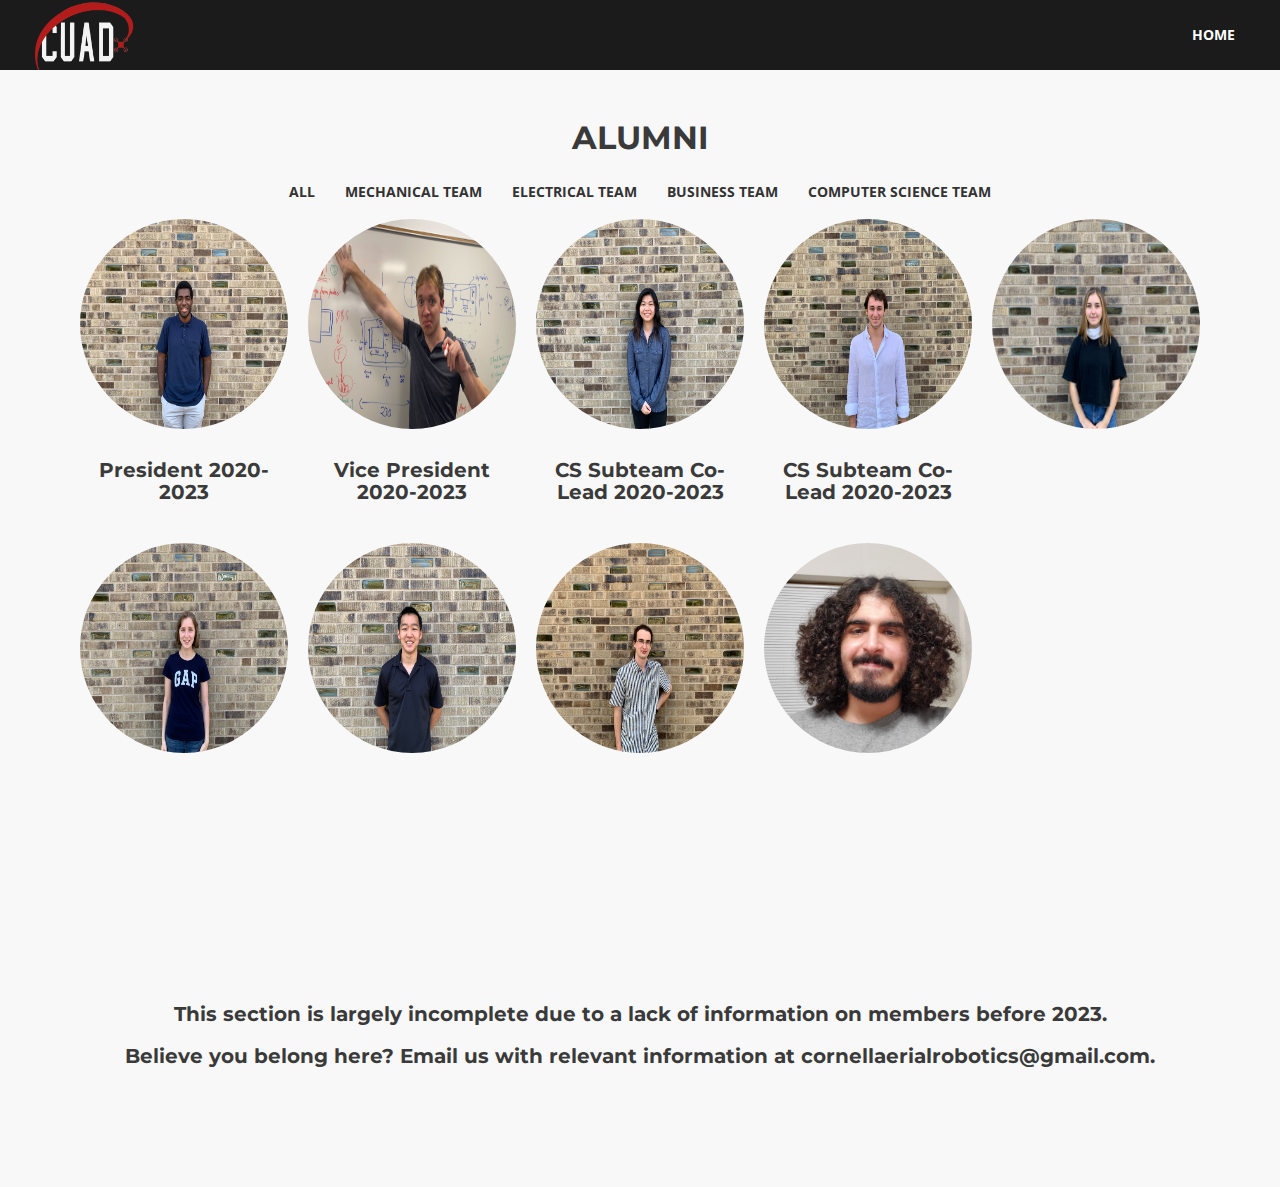
<file: alumni.html>
<!DOCTYPE html>
<html>

<head>
 
  <meta charset="utf-8" />
  <meta content="width=device-width, initial-scale=1, maximum-scale=1, user-scalable=no" name="viewport">
  <!-- css -->
  <link href="https://fonts.googleapis.com/css?family=Montserrat:400,700|Open+Sans:400,300,700,800" rel="stylesheet" media="screen">

  <link href="css/bootstrap.min.css" rel="stylesheet" media="screen">
  <link href="css/style.css" rel="stylesheet" media="screen">
  <link href="color/default.css" rel="stylesheet" media="screen">
  <style>
    .home-section {
	width: 100%;
	padding: 100px 0px 100px 0px !important;
}
</style>
</head>

<body>
  <!-- Navigation -->
  <nav class="navbar navbar-default" role="navigation">
    <div class="container" style="margin: 0px; width: 100%">
      <div class="navbar-header">
        <button type="button" class="navbar-toggle" data-toggle="collapse" data-target=".navbar-ex1-collapse">
          <span class="sr-only">Toggle nav</span>
          <span class="icon-bar"></span>
          <span class="icon-bar"></span>
          <span class="icon-bar"></span>
        </button>

        <!-- Logo text or image -->
        <a class="navbar-brand" href="index.html">
          <img src="img/CUAD_Logo.png" alt="" style="max-width: 160px; margin-top: -25px; max-height: 70px; padding-left: 15px" /> </a>


      </div>
      <div class="navigation collapse navbar-collapse navbar-ex1-collapse">
        <ul class="nav navbar-nav">
          <li class="current">
            <a href="index.html">Home</a>
          </li>
        </ul>
      </div>
    </div>
  </nav>

  <!--Alumni-->
  <!--This code is verbatim from the index file with minor changes. -->
  <section id="members" class="home-section bg-gray">
    <div class="container">
      <div class="filter">
        <h2>ALUMNI</h2>
        <button data-name='*' class="btn bg-gray">All</button>
        <button data-name=".Mechanical-Team" class="btn bg-gray">Mechanical Team</button>
        <button data-name=".Electrical-Team" class="btn bg-gray">Electrical Team</button>
        <button data-name=".Business-Team" class="btn bg-gray">Business Team</button>
        <button data-name=".CS-Team" class="btn bg-gray">Computer Science Team</button>
      </div>
      <div class="grid">
        <a href="https://www.linkedin.com/in/nicholas-george-89900a1a3/">
        <div class="team-member">
          <div class="grid-item Electrical-Team">
            <div class="box-team">
              <img src="Member-Profile-Pictures/Alumni/Nicholas_George_2023.jpg" alt="" class="img-circle img-responsive" />
              <div class="text-pos">
                <div class="name">Nicholas George</div>
                <div class="major">ECE</div>
                <div class="year">2023</div>
              </div>
            </div>
            <h5>President 2020-2023</h5>
          </div>
        </div>
        </a>
        <a href="https://www.linkedin.com/in/cole-dawson-626196211/">
        <div class="team-member">
          <div class="grid-item Mechanical-Team">
            <div class="box-team">
              <img src="Member-Profile-Pictures/Alumni/Cole_Dawson_2023_Silly.jpg" alt="" class="img-circle img-responsive" />
              <div class="text-pos">
                <div class="name">Cole Dawson</div>
                <div class="major">Mechanical Engineering</div>
                <div class="year">2023</div>
              </div>
            </div>
           <h5>Vice President 2020-2023</h5>
          </div>
        </div>
        </a>
        <div class="team-member">
            <div class="grid-item CS-Team">
              <div class="box-team">
                <img src="Member-Profile-Pictures/Alumni/Mavis_Lee_2023.jpg" alt="" class="img-circle img-responsive" />
                <div class="text-pos">
                  <div class="name">Mavis Lee</div>
                  <div class="major">Computer Science</div>
                  <div class="year">2023</div>
                </div>
              </div>
             <h5>CS Subteam Co-Lead 2020-2023</h5>
            </div>
          </div>
        <div class="team-member">
          <div class="grid-item CS-Team">
            <div class="box-team">
              <img src="Member-Profile-Pictures/Alumni/Diego_Fernadez_2024.jpg" alt="" class="img-circle img-responsive" />
              <div class="text-pos">
                <div class="name">Diego Fernandez</div>
                <div class="major">Computer Science</div>
                <div class="year">2024</div>
              </div>
            </div>
           <h5>CS Subteam Co-Lead 2020-2023</h5>
          </div>
        </div>
        <div class="team-member">
            <div class="grid-item Electrical-Team">
              <div class="box-team">
                <img src="Member-Profile-Pictures/Alumni/Juliet_DeNapoli_2023.jpg" alt="" class="img-circle img-responsive" />
                <div class="text-pos">
                  <div class="name">Juliet DeNapoli</div>
                  <div class="major">ECE</div>
                  <div class="year">2023</div>
                </div>
              </div>
            </div>
          </div>
        <div class="team-member">
          <div class="grid-item CS-Team">
            <div class="box-team">
              <img src="Member-Profile-Pictures/Alumni/Dina_Brustein_2024.jpg" alt="" class="img-circle img-responsive" />
              <div class="text-pos">
                <div class="name">Dina Brustein</div>
                <div class="major">Computer Science</div>
                <div class="year">2024</div>
              </div>
            </div>
          </div>
        </div>
        <div class="team-member">
          <div class="grid-item CS-Team">
            <div class="box-team">
              <img src="Member-Profile-Pictures/Alumni/Eric_Zhang_2023.jpg" alt="" class="img-circle img-responsive" />
              <div class="text-pos">
                <div class="name">Eric Zhang</div>
                <div class="major">Computer Science</div>
                <div class="year">2023</div>
              </div>
            </div>
          </div>
        </div>
        <div class="team-member">
          <div class="grid-item CS-Team">
            <div class="box-team">
              <img src="Member-Profile-Pictures/Alumni/James_Goodling_2022.jpg" alt="" class="img-circle img-responsive" />
              <div class="text-pos">
                <div class="name">James Goodling</div>
                <div class="major">Computer Science</div>
                <div class="year">2022</div>
              </div>
            </div>
          </div>
        </div>
        <div class="team-member">
          <div class="grid-item Electrical-Team">
            <div class="box-team ">
                <img src="Member-Profile-Pictures/Alumni/Omar_Elhosseni_2023.jpg" alt="" style="width: 18em" class="img-circle img-responsive" />
                <div class="text-pos">
                <div class="name">Omar Elhosseni</div>
                <div class="major">ECE</div>
                <div class="year">2023</div>
              </div>
            </div>
          </div>
        </div>
      </div>
  </section>

  <section id="bottom-widget" class="home-section bg-gray">
    <div class="container">
      <div class="row">
        <h5>This section is largely incomplete due to a lack of information on members before 2023.</h5>
        <h5>Believe you belong here? Email us with relevant information at cornellaerialrobotics@gmail.com.</h5>
      </div>
    </div>
  </section>

  <a href="#" class="back-to-top">
    <i class="fa fa-chevron-up"></i>
  </a>

  <!-- js -->
  <script src="js/jquery.js"></script>
  <script src="js/bootstrap.min.js"></script>
  <script src="js/wow.min.js"></script>
  <script src="js/mb.bgndGallery.js"></script>
  <script src="js/mb.bgndGallery.effects.js"></script>
  <script src="js/jquery.simple-text-rotator.min.js"></script>
  <script src="js/jquery.scrollTo.min.js"></script>
  <script src="js/jquery.nav.js"></script>
  <script src="js/modernizr.custom.js"></script>
  <script src="js/grid.js"></script>
  <script src="js/stellar.js"></script>
  <script src="js/isotope.pkgd.min.js"></script>
  <!-- Template Custom Javascript File -->
  <script src="js/custom.js"></script>
  <script>
    var $grid = $('.grid').isotope({
      itemSelector: '.grid-item',
      layoutMode: 'fitRows',
      getSortData: {
        name: function (element) {
          return $(element).text();
        }
      }
    });

    $(window).resize(function() {
      $grid.isotope({
        layoutMode: getLayout()
      });
      $grid.item({
        width: setWidth()
      })
    });

    function getLayout() {
      if ($(window).width() < 500) {
        return 'vertical'
      } else {  //This code doesn't seem to 100% resolve the issue. Circles are still wack...
        return 'fitRows'
      }
    }

    
    $('.filter button').on("click", function () {
      var value = $(this).attr('data-name');
      $grid.isotope({
        filter: value
      });
      $('.filter button').removeClass('active');
      $(this).addClass('active');
    })
    $('.sort button').on("click", function () {
      var value = $(this).attr('data-name');
      $grid.isotope({
        sortBy: value
      });
      $('.sort button').removeClass('active');
      $(this).addClass('active');
    })
  </script>
  <script>
  $(window).load(function() {
    $('.navbar-default').css('display', 'block');
    $('.navbar-default').addClass('fixed-to-top');
  });
  $(window).scroll(function() {
    $('.navbar-default').css('display', 'block');
    $('.navbar-default').addClass('fixed-to-top');
  });

  //This is more spaghetti than the shit you'll find it italy, but it WORKS. 
  //FUCK YOU, JS. 
  //If you know what you're doing feel free to change this, but the NavBar
  //should ALWAYS be present on the Alumni page. 
</script>
  

</body>

</html>

<!-- this is a feature to be added later. 
Goal is to compile all the alumni onto one page, and sort by relevant titles (like on the main site) including:
All
Leads
Meche
ECE
CS
Business

All categories would be sorted by year (Newest at top most likely)

Like on the website, the following would be catalogued about each alumni:
Major
Graduation Year
Lead Status (with year added) (i.e "President 2019-2023" or "Mechanical Subteam Lead 2019-2023") 
LinkedIn/Landing Page (assuming this is ever added to the main site)

This should match the way current members are presented on the website. 

The real roadblock would be getting info on members pre-2019. 
Only data we have is old commits containing pictures and possibly old data on campusgroups?
Once we begin implementing this we can hunt for relevant data. 

-->
</file>
<file: color/default.css>
a, a:hover {
  color: #ce1e1e;
}


/* Back to top button */
.back-to-top {
  background: #ce1e1e;
  color: #fff;
}


.back-to-top:focus {
  background: #ce1e1e;
  color: #fff;
}

.back-to-top:hover {
  background: #ce1e1e;
  color: #fff;
}

.navbar-default {
  background: #1b1b1b;
}

.form-control:focus {
  border-color: #ce1e1e;
  -webkit-box-shadow: inset 0 1px 1px rgba(0, 0, 0, .075), 0 0 2px #ce1e1e;
  box-shadow: inset 0 1px 1px rgba(0, 0, 0, .075), 0 0 2px #ce1e1e;
}

.service .carousel-indicators .active {
  background: #ce1e1e;
}

.btn-theme {
  background: #ce1e1e;
}

.contact-widget i {
  color: #ce1e1e;
}
</file>
<file: css/style.css>
/*
  Theme Name: Alstar
  Theme URL: https://bootstrapmade.com/alstar-free-parallax-bootstrap-template/
  Author: BootstrapMade.com
  Author URL: https://bootstrapmade.com
*/

/* ================================
Imports
================================= */
@import url('font-awesome.min.css');
@import url('simpletextrotator.css');
@import url('overwrite.css');
@import url('animate.css');

/* ================================
General
================================= */

body{
	text-align: center;
	font-family: 'Open Sans', sans-serif;
	font-size: 14px;
	line-height: 1.6em;
}

h1 {
	font-size: 36px;
}
h2 {
	font-size: 32px;
}
h3 {
	font-size: 28px;
}
h4 {
	font-size: 24px;
}
h5 {
	font-size: 20px;
}
h6 {
	font-size: 18px;
}

h1,h2,h3,h4,h5,h6,.h1,.h2,.h3,.h4,.h5,.h6{
	color: #3a3a3a;
	font-weight: 700;
	margin-bottom: 20px;
	font-family: 'Montserrat', sans-serif;
}


.lead{
	font-weight: 400;
}

button {
	display: inline-block;
	margin-bottom: 0;
	margin-bottom: 10px;
	padding: 6px 12px;
	border: 1px solid transparent;
	vertical-align: middle;
	text-align: center;
	white-space: nowrap;
	font-weight: normal;
	font-size: 14px;
	line-height: 1.428571429;
	cursor: pointer;
	-webkit-user-select: none;
	-moz-user-select: none;
	-ms-user-select: none;
	-o-user-select: none;
	user-select: none;
}
button.navbar-toggle {
	background: #2b2b2b;
	border: none;
	color: #fff;
}

.btn-theme,.btn-theme:hover,.btn-theme:focus{
	color: #fff; /*#fff*/
	background: #fff;
}
.btn-theme:hover{
	background: transparent !important;
	border-color: #999;
	color: #999;
}


/* ================================
margin, padding
================================= */
.mar-top0 {
	margin-top: 0;
}
.mar-top10 {
	margin-top: 10px;
}
.mar-top20 {
	margin-top: 20px;
}
.mar-top30 {
	margin-top: 30px;
}
.mar-top40 {
	margin-top: 40px;
}


/* Back to top button */
.back-to-top {
  position: fixed;
  display: none;
  padding: 6px 12px 9px 12px;
  font-size: 16px;
  border-radius: 2px;
  right: 15px;
  bottom: 15px;
  transition: background 0.5s;
  z-index:1000;
}

@media (max-width: 768px) {
  .back-to-top {
    bottom: 15px;
  }
}

.back-to-top:focus {
  outline: none;
}

/* ================================
Navbar
================================= */

nav.navbar{
	position: fixed;
	top: -72px;
	margin-bottom: 0px;
	padding: 10px 0px 10px 0px;
	width: 100%;
	border-radius: 0px;
	transition: all 0.2s;
}

.navbar-nav{
	float: right;
}

nav.navbar.fixed-to-top{
	top: 0px;
}

.navbar-default{
	border: none;
	border-bottom: none;
	opacity: 1;
	display: none;
	z-index: 9999;
}

.navbar-default .navbar-nav>li>a {
	color: #fff;
	font-weight: 700;
	text-transform: uppercase;
}

.navbar-default .navbar-nav>li>a:hover{
	color: #ce1e1e;
	cursor: pointer;
	-webkit-transition: all 300ms ease-in-out;
	-moz-transition: all 300ms ease-in-out;
	-ms-transition: all 300ms ease-in-out;
	-o-transition: all 300ms ease-in-out;
	transition: all 300ms ease-in-out;
	outline: 0;
}

.navbar-default .navbar-nav>li>a:active{
	color: #ce1e1e  /*changed from #fff*/
}
/* brand / logo */
.navbar-default .navbar-brand{
	color: #fff;
	/*text-transform: uppercase;*/
	font-weight: 700;
	font-size: 2em;
}


/* ================================
Home sections
================================= */

.home-section {
	width: 100%;
	padding: 150px 0px 150px 0px;
}

/* --- heading --- */
.section-heading {
	margin-bottom: 50px;
}

.section-heading h2 {
	font-size: 38px;
	text-transform: uppercase;
}

.section-heading .heading-line {
	margin:0 auto;
	display: block;
	height: 1px;
	width: 80px;
	background: #333;
	margin-top: 10px;
	margin-bottom: 20px;
}


/* --- section bg var --- */

.bg-white {
	background: #fff;
}

.bg-gray {
	background: #f8f8f8;
}

.bg-dark {
	background: #575757;
}


/* --- section content general color --- */

.color-light h1,.color-light h2,.color-light h3,.color-light h4,.color-light h5,.color-light h6 {
	color: #fff;
}


.color-light p {
	color: #eee;
}


/* ==========================
Parallax
============================= */

#parallax2{
	background-image: url(../img/parallax/2.jpg);
}


/* ================================
Intro
================================= */

#intro {
	position: relative;
	margin: 0 auto;
	width: 100%;
	overflow-x: hidden;
	height:100vh;
	z-index:2;
	background-size:cover;

}

.intro-text {
  display: flex;
  justify-content: center;
  align-items: center;
  flex-direction: column;
  text-align: center;
  position: absolute;
  bottom: 0;
  top: 0;
  left: 0;
  right: 0;
  z-index:999;
}

.intro-text h1 {
	color:#fff;
	text-align:center;
	font-weight: 700;
	font-size: 40px;
	line-height:1.1em;
	padding-top:30px;
	text-transform: uppercase;

}

.line-spacer {
	width: 40%;
	margin:0 auto;
	margin-top: 20px;
	margin-bottom: 25px;
	border-bottom:1px solid #fff;
}

.intro-text p span {
	color:#fff;
	font-size: 24px;
	text-align:center;
	font-weight: 300;
}

/* ================================
About
================================= */

#about .about-img {
  height: 350px;
  overflow: hidden;
}

#about .about-img img {
  margin-left: -15px;
  max-width: 100%;
}

@media (max-width: 768px) {
  #about .about-img {
    height: 2em;
  }
  #about .about-img img {
    margin-left: 0;
    padding-bottom: 30px;
  }
}

#about .content h2 {
  color: #333;
  font-weight: 300;
  font-size: 24px;
  text-align: left;
  font-family: Arial, Helvetica, sans-serif;
}

#about .content h3 {
  color: #777;
  font-weight: 300;
  font-size: 18px;
  line-height: 2em;
  font-style: italic;
  text-align: left;
}

#about .content p {
  line-height: 2em;
  text-align: left;
}

#about .content p:last-child {
  margin-bottom: 0;
}

/* ================================
Team
================================= */
.box-team img {
	margin-bottom: 30px;
}

.grid-item {
    width: 20%; /*100% fixes Mobile but breaks desktop... WHAT*/
    padding: 10px;
    margin: 0px;
	color: black;
	position: relative;
	display: inline;
	/*justify-items: center;
	justify-content: space-evenly;*/
  }
  /*.Mechanical-Team {
    background:gray;
  }
  .Electrical-Team {
	background: gray;
  }
  .Business-Team {
    background: gray;
  }
  .container {
	  position: relative;
	  width: 80%;
  }*/
  .img-circle.img-responsive {
	opacity: 1;
	display: block;
	align-self: center;
	width: 20em;
	height: 15em;
	transition: .5s ease;
	backface-visibility: hidden;
  }
  .team-member:hover .img-circle.img-responsive {
	opacity: 0.3;
  }
  
  .text-pos {
	transition: .5s ease;
	opacity: 0;
	position: absolute;
	top: 30%;
	left: 50%;
	transform: translate(-50%, -50%);
	-ms-transform: translate(-50%, -50%);
	text-align: center;
  }
 
  .team-member:hover .text-pos{
	  opacity: 1;
  }
  .name{
	color:black;
	font-weight: bold;
	font-size: 20px;
	padding: 16px 32px;
  }
  .major.year {
	color:black;
	font-size: 16px;
	padding: 16px 32px;
  }



/* ================================
Services
================================= */
.service.carousel h4,.service.carousel p {
	text-align: left;
}


.service .carousel-control{
	background: none;
}
.embed-responsive {
  position: relative;
  display: block;
  height: 0;
  padding: 0;
  overflow: hidden;
}
.embed-responsive .embed-responsive-item,
.embed-responsive iframe,
.embed-responsive embed,
.embed-responsive object,
.embed-responsive video {
  position: absolute;
  top: 0;
  bottom: 0;
  left: 0;
  width: 100%;
  height: 100%;
  border: 0;
}
.embed-responsive-16by9 {
  padding-bottom: 56.25%;
}
.embed-responsive-4by3 {
  padding-bottom: 75%;
}

.service .screenshot{
	overflow: hidden;
	overflow: hidden;
	margin-right: auto;
	margin-left: auto;
}

.service .screenshot img{
	margin-right: auto;
	margin-left: auto;
	padding-left: 4px;
	width: 400px;
}

.service .carousel-indicators {
	position: relative;
	bottom: 0;
	left: 0;
	margin-top: 0px;
	margin-bottom: 0px;
	margin-left: 0px;
	padding: 5px;
	padding-bottom: 8px;
	width: 100%;
	background: #ffffff;
}

.service .carousel-indicators .active {
	width: 45px;
	height: 5px;
	border: none;
	border-radius: 0px;
}

.service .carousel-indicators li {
	display: inline-block;
	margin: 1px;
	width: 45px;
	height: 5px;
	border: none;
	border-radius: 0px;
	background: #eeeeee;
	text-indent: -999px;
	cursor: pointer;
}


/* ================================
Works
================================= */
.og-grid {
	list-style: none;
	padding: 20px 0;
	margin: 0 auto;
	text-align: center;
	width: 100%;
}

.og-grid li {
	display: inline-block;
	margin: 10px 5px 0 5px;
	vertical-align: top;
	height: 250px;
}

.og-grid li > a,
.og-grid li > a img {
	border: none;
	outline: none;
	display: block;
	position: relative;
}

.og-grid li.og-expanded > a::after {
	top: auto;
	border: solid transparent;
	content: " ";
	height: 0;
	width: 0;
	position: absolute;
	pointer-events: none;
	border-bottom-color: none;
	border-width: 15px;
	left: 50%;
	margin: -20px 0 0 -15px;
}

.og-expander {
	position: absolute;
	background: #FFF;
	top: auto;
	left: 0;
	width: 100%;
	margin-top: 10px;
	text-align: left;
	height: 0;
	overflow: hidden;
}

.og-expander-inner {
	padding: 50px 0;
	height: 100%;
}

.og-close {
	position: absolute;
	width: 40px;
	height: 40px;
	top: 20px;
	right: 20px;
	cursor: pointer;
}

.og-close::before,
.og-close::after {
	content: '';
	position: absolute;
	width: 100%;
	top: 50%;
	height: 1px;
	background: #888;
	-webkit-transform: rotate(45deg);
	-moz-transform: rotate(45deg);
	transform: rotate(45deg);
}

.og-close::after {
	-webkit-transform: rotate(-45deg);
	-moz-transform: rotate(-45deg);
	transform: rotate(-45deg);
}

.og-close:hover::before,
.og-close:hover::after {
	background: #333;
}

.og-fullimg,
.og-details {
	width: 50%;
	float: left;
	height: 100%;
	overflow: hidden;
	position: relative;
}

.og-details {
	padding: 0 40px 0 0;
}

.og-fullimg {
	text-align: center;
}

.og-fullimg img {
	display: inline-block;
	max-height: 100%;
	max-width: 100%;
}

.og-details h4 {
	font-weight: 300;
	margin-bottom: 10px;
}

.og-details p {
	font-weight: 300;
	font-size: 16px;
	line-height: 1.6em;
	color: #555;
}

.og-details a {
	font-weight: 700;
	display: inline-block;
	margin: 30px 0 0;
	outline: none;
}


.og-details a:hover {
	border-color: #999;
	color: #999;
}

.og-loading {
	width: 20px;
	height: 20px;
	border-radius: 50%;
	background: #ddd;
	box-shadow: 0 0 1px #ccc, 15px 30px 1px #ccc, -15px 30px 1px #ccc;
	position: absolute;
	top: 50%;
	left: 50%;
	margin: -25px 0 0 -25px;
	-webkit-animation: loader 0.5s infinite ease-in-out both;
	-moz-animation: loader 0.5s infinite ease-in-out both;
	animation: loader 0.5s infinite ease-in-out both;
}

@-webkit-keyframes loader {
	0% { background: #ddd; }
	33% { background: #ccc; box-shadow: 0 0 1px #ccc, 15px 30px 1px #ccc, -15px 30px 1px #ddd; }
	66% { background: #ccc; box-shadow: 0 0 1px #ccc, 15px 30px 1px #ddd, -15px 30px 1px #ccc; }
}

@-moz-keyframes loader {
	0% { background: #ddd; }
	33% { background: #ccc; box-shadow: 0 0 1px #ccc, 15px 30px 1px #ccc, -15px 30px 1px #ddd; }
	66% { background: #ccc; box-shadow: 0 0 1px #ccc, 15px 30px 1px #ddd, -15px 30px 1px #ccc; }
}

@keyframes loader {
	0% { background: #ddd; }
	33% { background: #ccc; box-shadow: 0 0 1px #ccc, 15px 30px 1px #ccc, -15px 30px 1px #ddd; }
	66% { background: #ccc; box-shadow: 0 0 1px #ccc, 15px 30px 1px #ddd, -15px 30px 1px #ccc; }
}

@media screen and (max-width: 830px) {

	.og-expander h3 { font-size: 32px; }
	.og-expander p { font-size: 13px; }
	.og-expander a { font-size: 12px; }

}

@media screen and (max-width: 650px) {

	.og-fullimg { display: none; }
	.og-details { float: none; width: 100%; }

}

/* ================================
Contact
================================= */

.validation {
  color: red;
  display:none;
  margin: 0;
  font-weight:400;
  font-size:13px;
}

#sendmessage {
  color: green;
  border:1px solid green;
  display:none;
  text-align:center;
  padding:15px;
  font-weight:600;
  margin-bottom:15px;
}

#errormessage {
  color: red;
  display:none;
  border:1px solid red;
  text-align:center;
  padding:15px;
  font-weight:600;
  margin-bottom:15px;
}

#sendmessage.show, #errormessage.show, .show {
	display:block;
}

/* ================================
Clients
================================= */
ul.clients {
	list-style: none;
}
ul.clients li {
	display: inline;
}


/* ================================
Bottom widget
================================= */
#bottom-widget {
  overflow: hidden;
}
ul.social-network {
	margin: 0;
	margin-left:0;
	padding-left: 0;
	list-style: none;
}
ul.social-network li {
	display: inline;
	margin: 5px 5px;
}


ul.social-network li a:hover span .fa-circle {
	color: #2b2b2b;
}

ul.social-network li a i{
  transition: 0.3s
}
/* ================================
Footer
================================= */
footer {
	background: #ce1e1e;
	color: #fff;
	padding: 50px 0 30px;
}

footer a {
	color: #fff;
}

footer a:hover {
	color: #fff;
	text-decoration: underline;
}

/* ================================
more media queries
================================= */

@media (max-width:768px) {

	header{
		padding-bottom: 50px;
		min-height: 1000px;
		height: 100%;
	}

	.navbar-nav {
		float: left;
		text-align: left;
	}

	.box-team, .box-team img {
		text-align: center;
	}
	.box-team img {
		float: none;
		margin:0 auto;
	}
	.box-team {
		margin-bottom: 30px;
	}

	.og-fullimg { display: none; }
	.og-details { float: none; width: 100%; padding: 0 40px; }

}

@media (max-width:992px) {

	.service.carousel .item h4, .service.carousel .item p{
		text-align: center;
	}

	.service p{
			margin-bottom: 60px;
	}
	.og-expander {
		background: transparent;

	}
	.og-details {
		padding: 0 20px;
	}

}

@media (max-width:480px){

	header .carousel-iphone, .detail .screenshot{
		width: 280px;
	}

	header .carousel, .detail .screenshot img{
		padding-top: 85px;
		width: 245px;
	}

	.service .screenshot img{
		margin-top: -12px;
		padding-top: 0px;
	}

	header{
		padding-top: 30px;
		padding-bottom: 0px;
	}

	header h1{
		font-size: 70px;
	}
}

.filter .btn:hover  {
	color: #ff0000;
}
</file>
